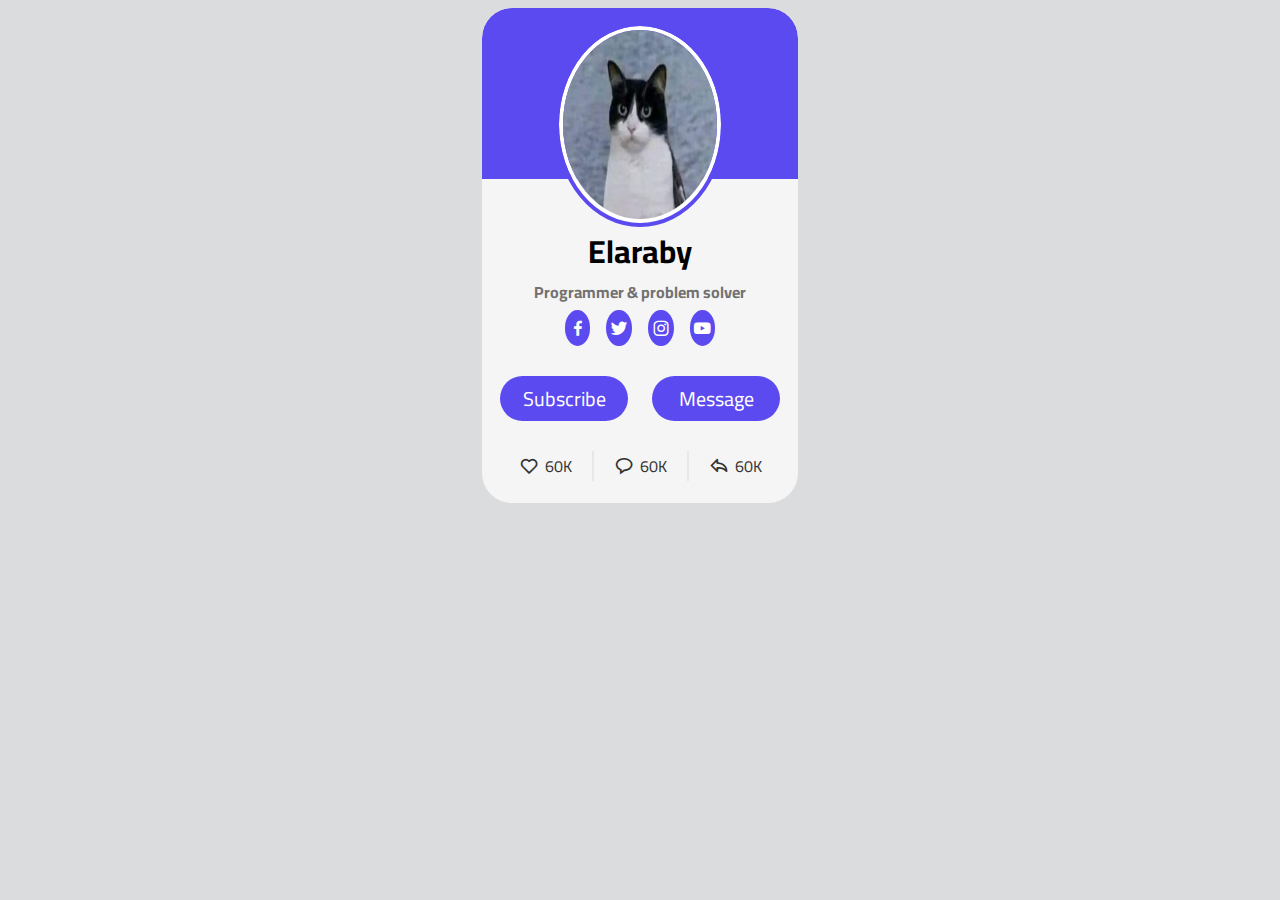
<file: Practice 1/index.html>
<!DOCTYPE html>
<html lang="en">
<head>
    <meta charset="UTF-8">
    <meta name="viewport" content="width=device-width, initial-scale=1.0">
    <link rel="stylesheet" href="/Practice 1/assests/style/style.css">
    <link rel="preconnect" href="https://fonts.googleapis.com">
    <link rel="preconnect" href="https://fonts.gstatic.com" crossorigin>
    <link href="https://fonts.googleapis.com/css2?family=Cairo:wght@200..1000&display=swap" rel="stylesheet">
    <link href='https://unpkg.com/boxicons@2.1.4/css/boxicons.min.css' rel='stylesheet'>
        
    <title>Document</title>
</head>


<body>
    <div class="profile-card">

        <div class="user-image">
            <img src="/Practice 1/assests/images/Screenshot 2024-06-13 194906.png" alt="user photo">
        </div>

        <div class="user-info">
            <h1>Elaraby</h1>
            <h3>Programmer & problem solver</h3>
        </div>

        <div class="social-media">
            <a href="#" class="link">
                <i class='bx bxl-facebook'></i>
            </a>
            <a href="#" class="link">
                <i class='bx bxl-twitter' ></i>
            </a>
            <a href="#" class="link">
                <i class='bx bxl-instagram' ></i>
            </a>
            <a href="#" class="link">
                <i class='bx bxl-youtube' ></i>
            </a>
        </div>

        <div class="buttons-style">
            <button type="submit">Subscribe</button>
            <button type="submit">Message</button>
        </div>

        <div class="more-info">
            <div class="data">
                <i class='bx bx-heart' ></i>
                <span class="number"> 60K</span>
            </div>

            <div class="data">
                <i class='bx bx-message-rounded' ></i>
                <span class="number"> 60K</span>
            </div>

            <div class="data">
                <i class='bx bx-share' ></i>
                <span class="number"> 60K</span>
            </div>
        </div>

    </div>
</body>
</html>
</file>
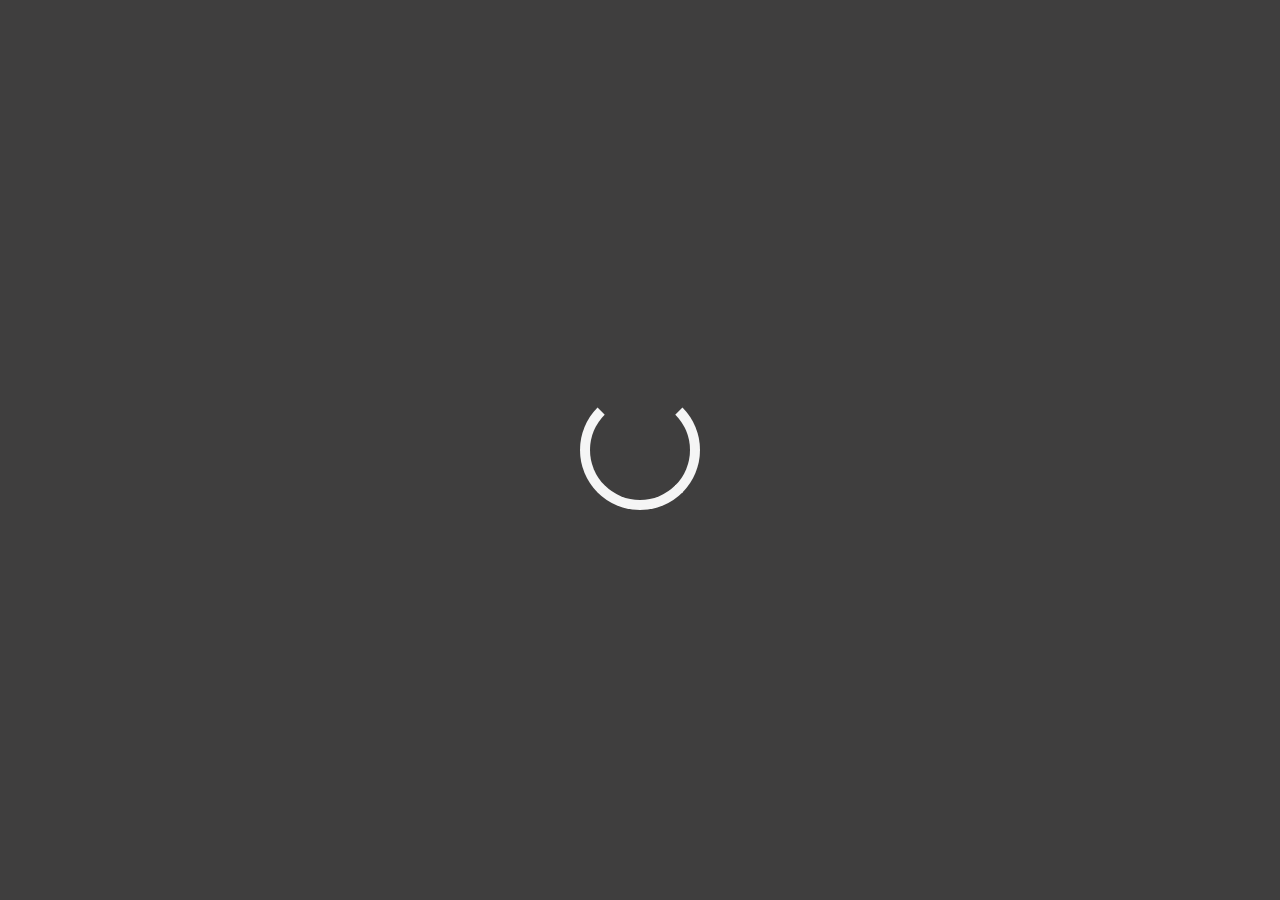
<file: Practice 7/index.html>
<!DOCTYPE html>
<html lang="en">
<head>
    <meta charset="UTF-8">
    <meta name="viewport" content="width=device-width, initial-scale=1.0">
    <link rel="stylesheet" href="/Practice 7/assests/style/style.css">
    <title>Document</title>
</head>
<body>
    <div class="container">
        <div class="spinner">
        </div>
    </div>
</body>
</html>
</file>
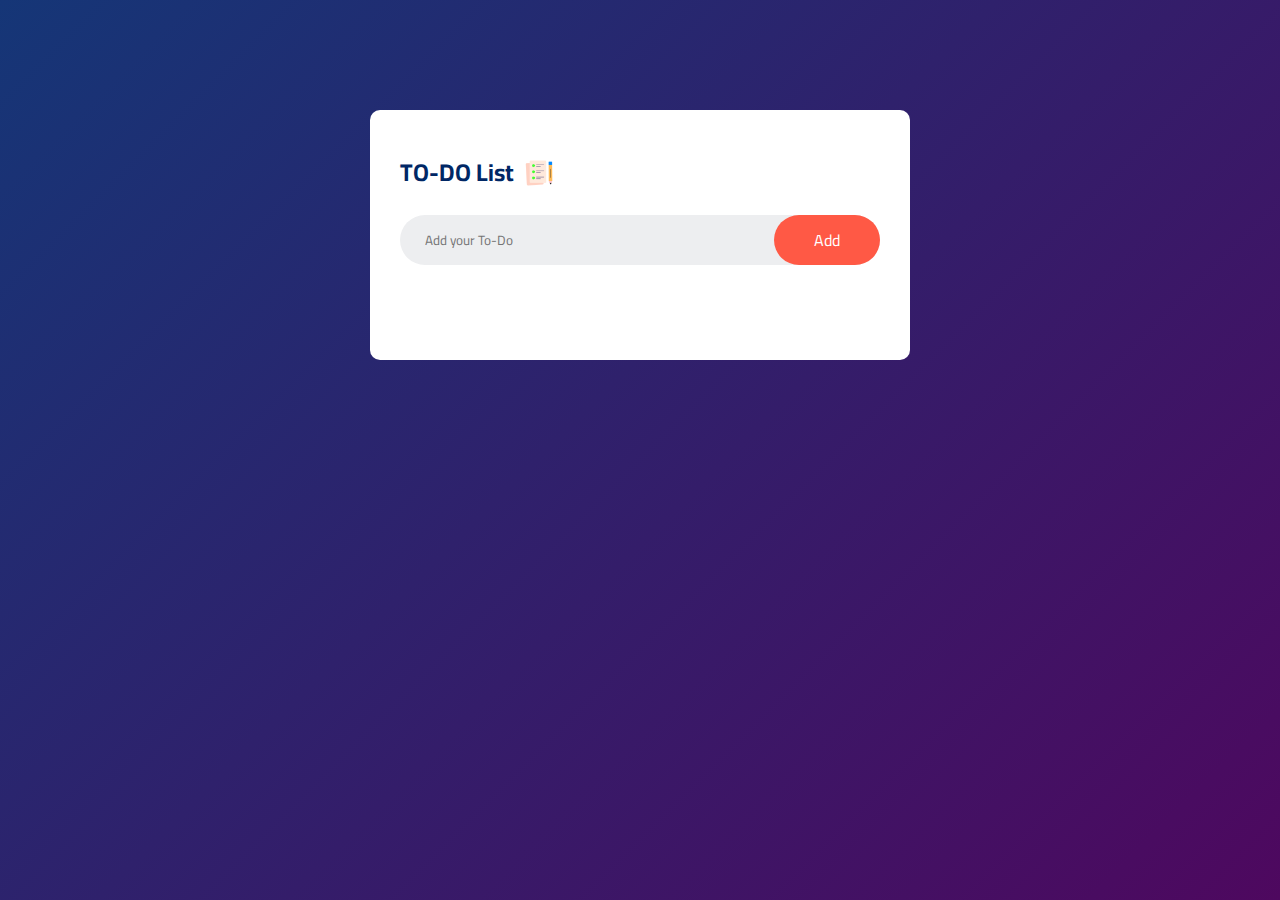
<file: Practice11-JS/index.html>
<!DOCTYPE html>
<html lang="en">
<head>
    <meta charset="UTF-8">
    <meta name="viewport" content="width=device-width, initial-scale=1.0">
    <title>To DO List App</title>
    <link rel="stylesheet" href="style.css">
</head>



<body>
    <div class="container">
        <div class="todo-app">
            <h2>
                TO-DO List
                <img src="/Practice11-JS/images/icon.png">
            </h2>
            <div class="row">
                <input type="text" id="input-box" placeholder="Add your To-Do">
                <button onclick="addTask()">Add</button>
            </div>

            <ul id="list-container">
                <!-- <li class="checked">Task1</li>
                <li>Task2</li>
                <li>Task3</li> -->
            </ul>
        </div>
    </div>


    <script src="main.js">

    </script>
</body>




</html>
</file>
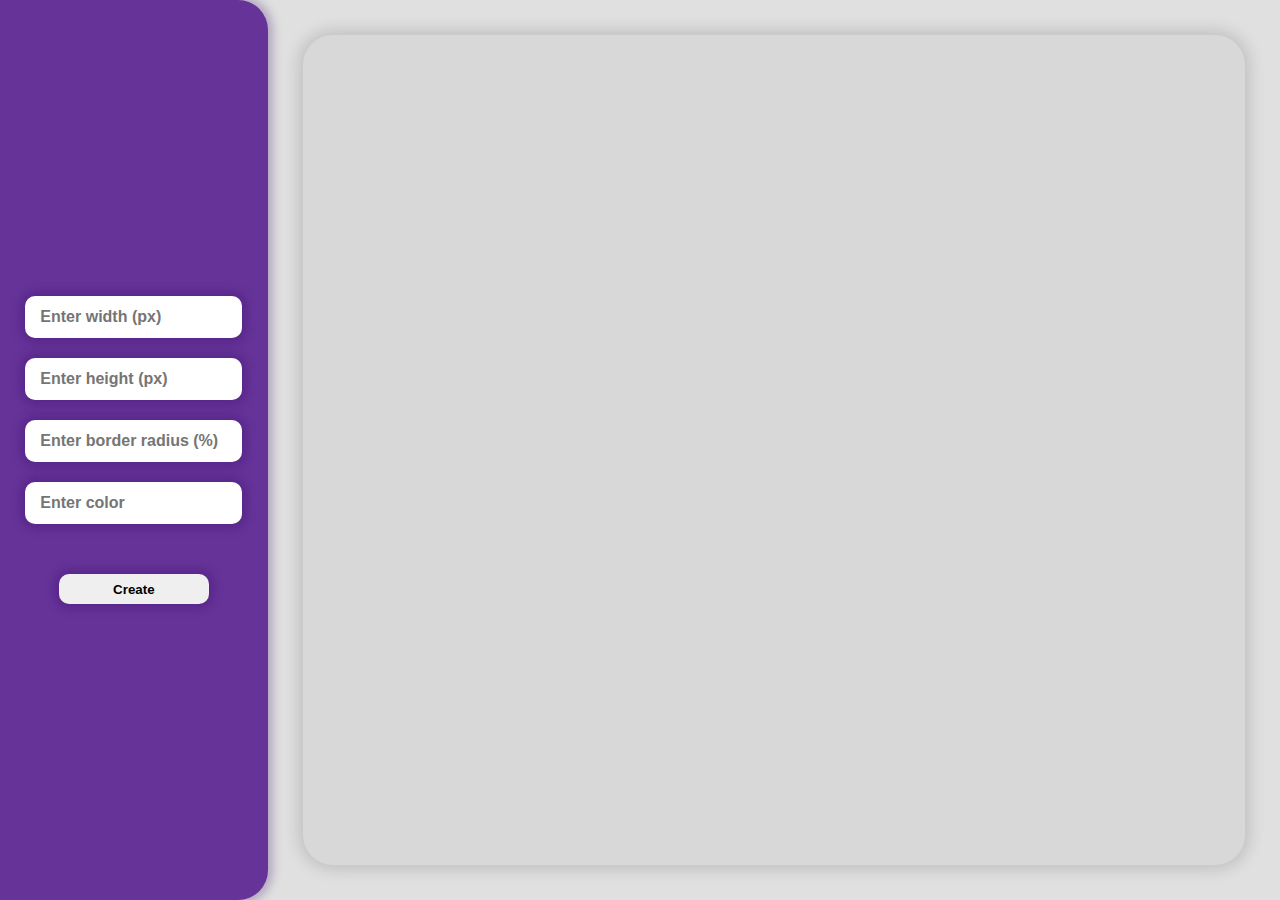
<file: Practice 9 - JS/practice/index.html>
<!DOCTYPE html>
<html lang="en">
<head>
    <meta charset="UTF-8">
    <meta name="viewport" content="width=device-width, initial-scale=1.0">
    <link rel="stylesheet" href="/Practice 9 - JS/practice/style.css">
    <title>Document</title>
</head>
<body>
  <div class="cont">
      <div id="form-div">
          <form action="#" method="get" class="frm">
              <input type="text" name="width"    value="" placeholder="Enter width (px)"         required/>
              <input type="text" name="height"   value="" placeholder="Enter height (px)"        required />
              <input type="text" name="b-radius" value="" placeholder="Enter border radius (%)" required />
              <input type="text" name="color"    value="" placeholder="Enter color"         required />
              <button type="submit">Create</button>
          </form>
      </div>
  
      <div id="shape-div" class="main-div">

      </div>
  </div> 

    <script src="/Practice 9 - JS/practice/main.js"></script>
</body>
</html>
</file>
<file: Practice 1/assests/style/style.css>
*{
    font-family: "Cairo", sans-serif;
}

body{
    background-color: rgb(218, 220, 221);
}

.profile-card,
.user-info , 
.social-media,
.buttons-style,
.more-info{
    overflow: hidden;
}

.profile-card{
    display: flex;
    flex-direction: column;
    align-items: center;
    margin: auto;
    background-color:whitesmoke ; 
    width: 25%;
    height: 55vh;
    border-radius: 30px;

}
.user-image{
    display: flex;
    align-items: center;
    border-radius: 30px 30px 0 0;
    background-color: rgb(91, 74, 240);
    height: 19vh;
    width: 100%;
    margin-bottom: 4.5vh;
}
.user-image img{
    width: 12vw;
    height: 21vh;
    border-radius: 50%;
    margin: auto;
    margin-top: 2vh;
    border: .5vh solid white;
    outline: .5vh solid rgb(91, 74, 240) ;
}


.user-info{
    text-align: center;
    line-height: 20px;
    width: 40vw;
    height: 10vh;
}
.user-info h3{
    font-size: 1rem;
    color: rgb(114, 113, 112);
    font-weight:700 ;
}


.social-media{
    display: flex;
    align-items: center;
}
.social-media .link{
    display: flex;
    align-items: center;
    justify-content: center;
    color: white;
    font-size: 20px;
    height: 4vh;
    width: 2vw;
    border-radius: 50%;
    margin: 0 8px;
    background-color: rgb(91, 74, 240) ;
    text-decoration: none;
    transition: .5s;
}
.social-media .link:hover{
    background-color: rgb(164, 155, 245);
}

.buttons-style{
    margin-top: 20px;
}

.buttons-style button{
    border: none;
    width: 10vw;
    height: 5vh;
    background-color: rgb(91, 74, 240) ;
    color: white;
    font-size: 20px;
    font-weight: 400;
    border-radius: 50px;
    margin: 10px;
    transition: .5s;
}
.buttons-style button:hover{
    background-color: rgb(164, 155, 245);
}

.more-info{
    display: flex;
    flex-direction: row;
    align-items: center;
    margin-top: 20px;
}

.more-info .data{
    display: flex;
    align-items: center;
    color: #333;
    padding: 0 20px;
    border-right: 2px solid #e7e7e7;
}
.data:last-child{
    border-right: none;
}
.data i{
    font-size: 20px;
    margin-right: 6px;
    transition: 1s;
}
.data i:hover{
    background-color: rgb(199, 196, 196);
}
</file>
<file: Practice 7/assests/style/style.css>
body{
    margin: 0;
}
.container{
    width: 100%;
    height: 100vh;
    background-color: rgb(63, 62, 62);
    display: flex;
    align-items: center;
    justify-content: center;
}
.spinner{
    height: 100px;
    width: 100px;
    border: 10px solid whitesmoke;
    border-radius: 50%;
    border-top-color: transparent;
    animation: spinner .7s linear infinite;
}
@keyframes spinner{
    from{}
      to{
        transform: rotate(360deg);
      }
  }
</file>
<file: Practice11-JS/style.css>
@import url('https://fonts.googleapis.com/css2?family=Cairo:wght@400;700&display=swap');

*{
    margin: 0;
    padding: 0;
    box-sizing: border-box;
    font-family: 'Cairo', sans-serif;
}


.container{
    width: 100% ; 
    min-height: 100vh;
    background: linear-gradient(135deg, #153677 , #4e085f);
    padding: 10px;
}

.todo-app{
    width: 100%;
    max-width: 540px;
    background: #fff;
    margin: 100px auto 20px;
    padding: 40px 30px 70px;
    border-radius: 10px;
}

.todo-app h2{
    color : #002765 ;
    display: flex;
    align-items: center;
    margin-bottom: 20px;
}

.todo-app h2 img{
    width: 30px;
    margin-left: 10px;
}

.row{
    display: flex;
    align-items: center;
    justify-content: space-between;
    background: #edeef0;
    padding-left: 20px;
    border-radius: 30px;
    margin-bottom: 25px;
}

input{
    flex: 1;
    border: none;
    outline: none;
    background: transparent;
    padding: 5px;
}

button{
    border: none;
    outline: none;
    padding: 10px 40px;
    background:#ff5945;
    color: #fff;
    font-size: 16px;
    cursor: pointer;
    border-radius: 40px;
}

ul li{
    list-style: none;
    font-size: 17px;
    padding: 12px 8px 12px 50px;
    user-select: none;
    cursor: pointer;
    position: relative;
}

ul li::before{
    content: '';
    position: absolute;
    height: 28px;
    width: 28px;
    border-radius: 50%;
    background-image: url(images/unchecked.png);
    background-size: cover;
    background-position: center;
    top: 12px;
    left: 8px;
}

ul li.checked{
    color: #555;
    text-decoration: line-through;
}

ul li.checked::before{
    background-image: url(images/checked.png);
}

ul li span{
    position: absolute;
    right: 0 ; 
    top: 5px;
    width: 40px;
    height: 40px;
    font-size: 22px;
    color : #555 ; 
    line-height: 40px;
    text-align: center;
    border-radius: 50%;
}

ul li span:hover{
    background: #edeef0;
}
</file>
<file: Practice 9 - JS/practice/style.css>
body{
    margin: 0;
    padding: 0;
    background-color: rgba(0, 0, 0, 0.123);
}

.cont{
    display: flex;
}
#form-div{
    display: flex;
    align-items: center;
    justify-content: center;
    width: 300px;
    height: 100vh;
    background-color: rebeccapurple;
    border-radius: 0 30px 30px 0;
    box-shadow: 0 0 10px 5px rgba(51, 3, 99, 0.253);
}

#form-div .frm{
    display: flex;
    flex-direction: column;
    align-items: center;
    gap: 20px;
    
}

input{
    width: 200px;;
    height: 40px;
    border-radius: 10px;
    border: none;
    outline: none;
    padding-left: 15px;
    font-size: 16px;
    font-weight: bold;
    color: rgb(114, 110, 116);
    box-shadow: 0 0 10px 5px rgba(51, 3, 99, 0.253);
}
button{
    width: 150px;
    height: 30px;
    margin-top: 30px;
    border-radius: 10px;
    border: none;
    outline: none;
    font-weight: bold;
    box-shadow: 0 0 10px 5px rgba(51, 3, 99, 0.253);
}
button:hover{
    background-color: rgb(214, 178, 248);
    transition: .3s all ease-in-out;
}

.main-div{
    display: flex;
    align-items: center;
    justify-content: center;
    width: 79%;
    max-height: 92vh;
    background-color: rgba(0, 0, 0, 0.034) ;
    box-shadow: 0 0 15px 5px rgba(0, 0, 0, 0.137);
    border-radius: 30px;
    margin: 35px ;
    padding: 20px;
    overflow: auto;
}
</file>
